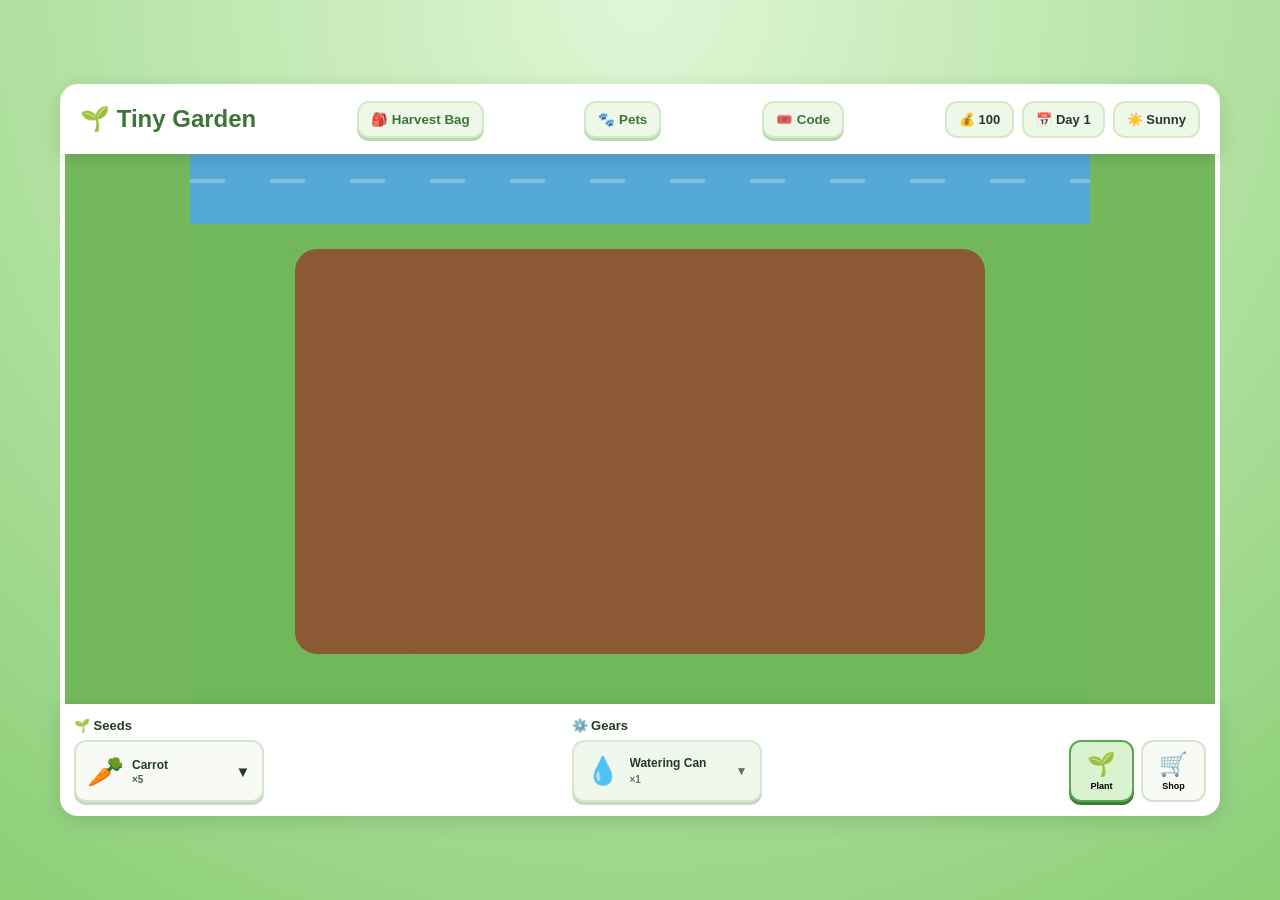
<file: index.html>
<!DOCTYPE html>
<html lang="id">
<head>
    <meta charset="UTF-8">
    <meta name="viewport" content="width=device-width, initial-scale=1.0">
    <title>Tiny Garden</title>
    <link rel="stylesheet" href="home.css">
</head>
<body>

<div class="game-wrapper">

    <header class="topbar">
        <div class="logo">🌱 <span>Tiny Garden</span></div>

        <button id="harvestBagButton" class="header-button">
            🎒 Harvest Bag
        </button>

        <button id="petButton" class="header-button">
            🐾 Pets
        </button>

        <button id="redeemButton" class="header-button">
            🎟️ Code
        </button>

        <div class="stats">
            <div class="stat">💰 <span id="coins">100</span></div>
            <div class="stat">📅 Day <span id="day">1</span></div>
            <div class="stat">☀️ <span id="weather">Sunny</span></div>
        </div>
    </header>

    <main class="game-container">
        <canvas id="gameCanvas" width="900" height="550"></canvas>
        <div id="notification" class="notification"></div>
    </main>

    <section class="bottom-ui">

        <div class="inventory-section">
            <div class="section-title">🌱 Seeds</div>

            <div id="seedSelector" class="selector-wrapper">
                <button id="selectedSeedButton" class="selector-button" type="button"></button>
                <div id="seedSelectorPopup" class="selector-popup hidden"></div>
            </div>
        </div>

        <div class="inventory-section">
            <div class="section-title">⚙️ Gears</div>

            <div id="gearSelector" class="selector-wrapper">
                <button id="selectedGearButton" class="selector-button" type="button"></button>
                <div id="gearSelectorPopup" class="selector-popup hidden"></div>
            </div>
        </div>

        <div class="controls">
            <button class="tool active" data-tool="plant">
                🌱
                <span>Plant</span>
            </button>

            <button class="tool" data-tool="shop">
                🛒
                <span>Shop</span>
            </button>
        </div>
    </section>
</div>

<div id="harvestModal" class="modal hidden">
    <div class="modal-card">
        <button class="close" id="closeHarvestBag">✕</button>
        <h2>🎒 Harvest Bag</h2>
        <p>Hasil panen yang belum dijual.</p>
        <div class="harvest-actions">
            <button id="sellSelectedButton" class="sell-button" type="button">💰 Sell Selected</button>
            <button id="sellAllButton" class="sell-all-button" type="button">💰 Sell All</button>
        </div>
        <div id="harvestItems" class="harvest-items"></div>
        <div class="modal-footer">
            Total: <span id="harvestCount">0</span> item
        </div>
    </div>
</div>

<div id="shopModal" class="modal hidden">
    <div class="modal-card">
        <button class="close" id="closeShop">✕</button>
        <h2>🛒 Shop</h2>

        <div class="tabs">
            <button class="tab active" data-tab="seeds">Seeds</button>
            <button class="tab" data-tab="eggs">Pet Eggs</button>
            <button class="tab" data-tab="gears">Gears</button>
        </div>

        <div id="seedShop" class="shop-list"></div>

        <div id="gearShop" class="shop-list hidden"></div>

        <div id="eggShop" class="shop-list hidden">
            <div class="shop-item">
                <span>🥚</span>
                <div>
                    <b>Basic Egg</b>
                    <small>100 💰</small>
                    <small>Bunny 33.33% · Golden Lab 33.33% · Dog 33.33%</small>
                </div>
                <button onclick="buyEgg('basic')">Buy</button>
            </div>

            <div class="shop-item">
                <span>🪲</span>
                <div>
                    <b>Bug Egg</b>
                    <small>500 💰</small>
                    <small>Caterpillar 25% · Praying Mantis 20% · Giant Ant 25% · Snail 25% · Dragonfly 5%</small>
                </div>
                <button onclick="buyEgg('bug')">Buy</button>
            </div>

            <div class="shop-item">
                <span>🌙</span>
                <div>
                    <b>Night Egg</b>
                    <small>1000 💰</small>
                    <small>Hedgehog 49% · Mole 22% · Frog 14% · Echo Frog 10% · Night Owl 4% · Raccoon 1%</small>
                </div>
                <button onclick="buyEgg('night')">Buy</button>
            </div>
        </div>

        <div class="shop-footer">
            Coins: 💰 <span id="shopCoins">100</span>
        </div>
    </div>
</div>

<div id="redeemModal" class="modal hidden">
    <div class="modal-card redeem-card">
        <button class="close" id="closeRedeem">✕</button>
        <h2>🎟️ Redeem Code</h2>
        <p>Masukkan redeem code.</p>
        <div class="redeem-input-row">
            <input id="redeemCodeInput" type="text" placeholder="Enter code" autocomplete="off">
            <button id="redeemCodeButton" class="sell-button" type="button">Redeem</button>
        </div>
    </div>
</div>

<div id="cheatModal" class="modal hidden">
    <div class="modal-card cheat-card">
        <button class="close" id="closeCheat">✕</button>
        <h2>🔧 Cheat Panel</h2>
        <p>Developer tools</p>

        <div class="cheat-section">
            <div class="cheat-section-title">💰 Coins</div>
            <div class="cheat-buttons">
                <button type="button" onclick="cheatAddCoins(1000000000)">+1,000,000,000</button>
                <button type="button" onclick="cheatAddCoins(1000000)">+1,000,000</button>
                <button type="button" onclick="cheatAddCoins(-1000000)">-1,000,000</button>
                <button type="button" onclick="cheatAddCoins(-1000000000)">-1,000,000,000</button>
            </div>
        </div>

        <div class="cheat-section">
            <div class="cheat-section-title">🥚 Eggs</div>
            <div class="cheat-buttons">
                <button type="button" onclick="cheatAddEgg('night', 100)">+100 Night Egg</button>
                <button type="button" onclick="cheatAddEgg('night', 10)">+10 Night Egg</button>
                <button type="button" onclick="cheatAddEgg('bug', 100)">+100 Bug Egg</button>
                <button type="button" onclick="cheatAddEgg('bug', 10)">+10 Bug Egg</button>
                <button type="button" onclick="cheatAddEgg('basic', 100)">+100 Basic Egg</button>
            </div>
        </div>

        <div class="cheat-section">
            <div class="cheat-section-title">🌱 Seeds</div>
            <div id="cheatSeedButtons" class="cheat-seed-list"></div>
        </div>
    </div>
</div>

<div id="petModal" class="modal hidden">
    <div class="modal-card pet-modal-card">
        <button class="close" id="closePetModal">✕</button>
        <h2>🐾 Pet Inventory</h2>

        <div class="active-slots">
            <div class="section-title">Active Pet Slots</div>
            <div id="activeSlots" class="active-slots-grid"></div>
        </div>

        <div class="pet-tabs">
            <button class="tab active" data-pet-tab="pets">Pets</button>
            <button class="tab" data-pet-tab="eggs">Egg Inventory</button>
        </div>

        <div id="petList" class="pet-list"></div>
        <div id="eggInventory" class="egg-list hidden"></div>
    </div>
</div>

<div id="hatchModal" class="modal hidden">
    <div class="hatch-card">
        <div id="hatchEggIcon">🥚</div>
        <h2 id="hatchTitle">Hatching...</h2>
        <div id="hatchResult" class="hatch-result"></div>
        <button id="hatchClose" class="secondary hidden">Close</button>
    </div>
</div>

<script src="home.js"></script>
</body>
</html>
</file>
<file: home.css>
* {
    box-sizing: border-box;
    margin: 0;
    padding: 0;
}

body {
    font-family: Arial, Helvetica, sans-serif;
    background: radial-gradient(circle at top, #dff7d5, #8bcf76);
    min-height: 100vh;
    display: flex;
    justify-content: center;
    align-items: center;
    color: #263b26;
}

button {
    font-family: inherit;
    cursor: pointer;
}

.game-wrapper {
    width: min(100%, 1200px);
    padding: 20px;
}

.topbar {
    min-height: 70px;
    background: #ffffff;
    border-radius: 18px 18px 0 0;
    display: flex;
    align-items: center;
    justify-content: space-between;
    padding: 0 20px;
    box-shadow: 0 5px 20px rgba(0, 0, 0, 0.12);
    position: relative;
    z-index: 10;
    gap: 10px;
}

.logo {
    font-size: 24px;
    font-weight: 800;
    color: #3b7638;
    white-space: nowrap;
}

.stats {
    display: flex;
    gap: 8px;
}

.stat {
    background: #edf8e9;
    border: 2px solid #d2eaca;
    padding: 9px 12px;
    border-radius: 12px;
    font-weight: 700;
    font-size: 13px;
    white-space: nowrap;
}

.header-button {
    border: 2px solid #d2eaca;
    background: #edf8e9;
    color: #3b7638;
    padding: 9px 12px;
    border-radius: 12px;
    font-weight: 800;
    box-shadow: 0 3px 0 #b8d8ae;
    transition: 0.15s;
}

.header-button:hover {
    transform: translateY(-2px);
}

.game-container {
    position: relative;
    background: #75b95e;
    border-left: 5px solid #ffffff;
    border-right: 5px solid #ffffff;
}

canvas {
    display: block;
    width: 100%;
    height: auto;
    image-rendering: pixelated;
    background: #70b85a;
}

.notification {
    position: absolute;
    top: 20px;
    left: 50%;
    transform: translateX(-50%);
    background: rgba(30, 50, 30, 0.9);
    color: #ffffff;
    padding: 12px 20px;
    border-radius: 30px;
    font-size: 14px;
    font-weight: 700;
    opacity: 0;
    pointer-events: none;
    transition: 0.3s;
    z-index: 30;
    white-space: nowrap;
}

.notification.show {
    opacity: 1;
}

.bottom-ui {
    background: #ffffff;
    border-radius: 0 0 18px 18px;
    padding: 14px;
    display: flex;
    gap: 16px;
    box-shadow: 0 5px 20px rgba(0, 0, 0, 0.12);
    position: relative;
    z-index: 5;
    align-items: flex-end;
}

.inventory-section {
    flex: 1;
    min-width: 190px;
}

.section-title {
    font-size: 13px;
    font-weight: 800;
    margin-bottom: 7px;
}

.inventory-items {
    display: flex;
    gap: 7px;
}

.item {
    position: relative;
    width: 62px;
    height: 62px;
    background: #f0f7ec;
    border: 2px solid #d6e7ce;
    border-radius: 12px;
    display: flex;
    flex-direction: column;
    justify-content: center;
    align-items: center;
}

.item span {
    font-size: 24px;
}

.item small {
    font-size: 8px;
}

.item b {
    position: absolute;
    right: 4px;
    bottom: 3px;
    background: #3f713a;
    color: #ffffff;
    border-radius: 10px;
    padding: 2px 5px;
    font-size: 10px;
}

.seed-item {
    cursor: pointer;
    transition: 0.15s;
}

.seed-item:hover {
    transform: translateY(-3px);
}

.selected-seed {
    background: #d9f2cf;
    border-color: #5aa651;
    box-shadow: 0 3px 0 #3e7939;
}

.fruit-inventory {
    display: flex;
    gap: 6px;
    min-height: 62px;
    max-width: 270px;
    overflow-x: auto;
}

.fruit-card {
    min-width: 58px;
    height: 62px;
    background: #f0f7ec;
    border: 2px solid #d6e7ce;
    border-radius: 10px;
    display: flex;
    flex-direction: column;
    align-items: center;
    justify-content: center;
    font-size: 9px;
}

.fruit-card span {
    font-size: 22px;
}

.fruit-card b {
    font-size: 10px;
}

.controls {
    display: flex;
    align-items: center;
    gap: 7px;
}

.tool {
    width: 65px;
    height: 62px;
    border: 2px solid #d5e4ce;
    background: #f7faf5;
    border-radius: 12px;
    display: flex;
    flex-direction: column;
    align-items: center;
    justify-content: center;
    font-size: 23px;
    transition: 0.15s;
}

.tool span {
    font-size: 9px;
    font-weight: bold;
    margin-top: 3px;
}

.tool:hover {
    transform: translateY(-3px);
}

.tool.active {
    background: #d9f2cf;
    border-color: #5aa651;
    box-shadow: 0 3px 0 #3e7939;
}

.modal {
    position: fixed;
    inset: 0;
    background: rgba(20, 40, 20, 0.65);
    display: flex;
    justify-content: center;
    align-items: center;
    z-index: 100;
    padding: 15px;
}

.hidden {
    display: none !important;
}

.modal-card,
.hatch-card {
    position: relative;
    width: min(94%, 720px);
    max-height: 88vh;
    overflow-y: auto;
    background: #ffffff;
    border-radius: 20px;
    padding: 25px;
    box-shadow: 0 20px 60px rgba(0, 0, 0, 0.3);
}

.modal-card h2 {
    color: #397234;
    margin-bottom: 6px;
}

.modal-card > p {
    color: #777777;
    font-size: 13px;
    margin-bottom: 16px;
}

.close {
    position: absolute;
    right: 15px;
    top: 15px;
    border: 0;
    background: #edf8e9;
    border-radius: 10px;
    padding: 7px;
    font-size: 16px;
}

.tabs,
.pet-tabs {
    display: flex;
    gap: 8px;
    margin: 15px 0;
}

.tab {
    border: 2px solid #d6e7ce;
    background: #f0f7ec;
    padding: 9px 15px;
    border-radius: 10px;
    font-weight: 800;
}

.tab.active {
    background: #d9f2cf;
    border-color: #5aa651;
}

.shop-list {
    display: flex;
    flex-direction: column;
    gap: 10px;
}

.shop-item {
    display: grid;
    grid-template-columns: 50px 1fr auto;
    gap: 10px;
    align-items: center;
    background: #f4f9f1;
    border: 2px solid #d6e7ce;
    border-radius: 14px;
    padding: 10px;
}

.shop-item > span {
    font-size: 32px;
    text-align: center;
}

.shop-item div {
    display: flex;
    flex-direction: column;
    gap: 3px;
}

.shop-item small {
    font-size: 10px;
    color: #666666;
}

.shop-item button,
.pet-card button,
.egg-card button {
    border: 0;
    background: #58a851;
    color: #ffffff;
    padding: 8px 11px;
    border-radius: 9px;
    font-weight: 800;
    transition: 0.15s;
}

.shop-item button:hover,
.pet-card button:hover,
.egg-card button:hover {
    background: #397b35;
    transform: translateY(-2px);
}

.shop-item button:disabled,
.egg-card button:disabled {
    background: #aaaaaa;
    cursor: not-allowed;
    transform: none;
}

.shop-footer,
.modal-footer {
    margin-top: 15px;
    padding-top: 12px;
    border-top: 2px solid #e5eee1;
    font-weight: 800;
}

.pet-list {
    display: grid;
    grid-template-columns: repeat(2, 1fr);
    gap: 10px;
}

.pet-card {
    background: #f4f9f1;
    border: 2px solid #d6e7ce;
    border-radius: 14px;
    padding: 12px;
    display: grid;
    grid-template-columns: 48px 1fr auto;
    gap: 8px;
    align-items: center;
}

.pet-card.equipped {
    background: #d9f2cf;
    border-color: #5aa651;
}

.pet-card .icon {
    font-size: 34px;
}

.pet-card .info {
    display: flex;
    flex-direction: column;
    gap: 3px;
}

.pet-card .info b {
    color: #397234;
}

.pet-card .info small {
    font-size: 9px;
    color: #666666;
}

.pet-card .skill {
    grid-column: 1 / -1;
    font-size: 10px;
    color: #4d604a;
    line-height: 1.35;
}

.active-slots {
    margin-top: 8px;
}

.active-slots-grid {
    display: grid;
    grid-template-columns: repeat(3, 1fr);
    gap: 8px;
}

.active-slot {
    min-height: 72px;
    border: 2px dashed #b9cfb0;
    background: #f8fbf6;
    border-radius: 12px;
    display: flex;
    align-items: center;
    justify-content: center;
    text-align: center;
    font-size: 10px;
    font-weight: 700;
}

.active-slot.filled {
    border-style: solid;
    background: #d9f2cf;
}

.active-slot span {
    font-size: 28px;
    margin-right: 5px;
}

.egg-list {
    display: grid;
    grid-template-columns: repeat(3, 1fr);
    gap: 10px;
}

.egg-card {
    background: #f4f9f1;
    border: 2px solid #d6e7ce;
    border-radius: 14px;
    padding: 12px;
    text-align: center;
}

.egg-card .egg-icon {
    font-size: 42px;
}

.egg-card b {
    display: block;
    margin: 5px 0;
}

.egg-card small {
    display: block;
    font-size: 9px;
    color: #666666;
    margin-bottom: 8px;
}

.hatch-card {
    text-align: center;
    width: min(90%, 400px);
}

.hatch-card #hatchEggIcon {
    font-size: 80px;
    margin: 10px;
}

.hatch-card h2 {
    color: #397234;
}

.hatch-result {
    min-height: 100px;
    display: flex;
    flex-direction: column;
    justify-content: center;
    align-items: center;
    gap: 5px;
}

.hatch-result .big {
    font-size: 70px;
}

.hatch-result b {
    font-size: 22px;
    color: #397234;
}

.hatch-result small {
    font-size: 11px;
    color: #666666;
    max-width: 280px;
    line-height: 1.4;
}

.secondary {
    border: 0;
    background: #397234;
    color: #ffffff;
    padding: 10px 18px;
    border-radius: 10px;
    font-weight: 800;
    margin-top: 15px;
}

.harvest-items {
    display: grid;
    grid-template-columns: repeat(3, 1fr);
    gap: 10px;
}

.harvest-item {
    background: #f4f9f1;
    border: 2px solid #d6e7ce;
    border-radius: 12px;
    padding: 12px;
    text-align: center;
}

.harvest-icon {
    font-size: 38px;
}

.harvest-name {
    font-weight: 800;
    font-size: 12px;
}

.harvest-weight {
    font-size: 10px;
    color: #666666;
    margin-top: 4px;
}

.empty {
    grid-column: 1 / -1;
    text-align: center;
    padding: 25px;
    color: #777777;
    background: #f4f9f1;
    border-radius: 12px;
    border: 2px dashed #d6e7ce;
}

@media (max-width: 850px) {

    .bottom-ui {
        flex-wrap: wrap;
    }

    .inventory-section {
        min-width: 45%;
    }

    .controls {
        width: 100%;
        justify-content: center;
    }

    .pet-list {
        grid-template-columns: 1fr;
    }

    .egg-list {
        grid-template-columns: 1fr;
    }

    .topbar {
        flex-wrap: wrap;
    }

    .logo {
        width: 100%;
        text-align: center;
    }

    .stats {
        margin-left: auto;
    }
}

@media (max-width: 500px) {

    body {
        align-items: flex-start;
    }

    .game-wrapper {
        padding: 5px;
    }

    .bottom-ui {
        flex-direction: column;
        align-items: stretch;
    }

    .inventory-items {
        justify-content: center;
    }

    .fruit-inventory {
        max-width: none;
    }

    .controls {
        flex-wrap: wrap;
    }

    .tool {
        width: 58px;
        height: 58px;
    }

    .modal-card {
        padding: 20px;
    }

    .harvest-items {
        grid-template-columns: repeat(2, 1fr);
    }

    .topbar {
        gap: 6px;
    }

    .header-button {
        font-size: 11px;
        padding: 7px 9px;
    }

    .stats {
        width: 100%;
        justify-content: center;
    }
}

/* Seed selector UI */
.seed-section {
    position: relative;
    min-width: 190px;
}

.seed-selector {
    position: relative;
    width: 190px;
}

.selected-seed-button {
    width: 100%;
    min-height: 62px;
    border: 2px solid #5aa651;
    background: #d9f2cf;
    color: #263b26;
    border-radius: 12px;
    box-shadow: 0 3px 0 #3e7939;
    display: grid;
    grid-template-columns: 42px 1fr 20px;
    align-items: center;
    gap: 7px;
    padding: 7px 10px;
    text-align: left;
}

.selected-seed-icon {
    font-size: 30px;
    text-align: center;
}

.selected-seed-info {
    display: flex;
    flex-direction: column;
    gap: 2px;
}

.selected-seed-info b {
    font-size: 12px;
}

.selected-seed-info small {
    font-size: 10px;
    color: #4d604a;
}

.seed-arrow {
    font-size: 16px;
    font-weight: 800;
}

.seed-selector-popup {
    position: absolute;
    left: 0;
    bottom: calc(100% + 8px);
    width: 280px;
    max-height: 310px;
    overflow-y: auto;
    background: #ffffff;
    border: 2px solid #d6e7ce;
    border-radius: 14px;
    padding: 8px;
    box-shadow: 0 12px 30px rgba(0,0,0,.2);
    z-index: 80;
}

.seed-selector-item {
    width: 100%;
    min-height: 48px;
    border: 2px solid transparent;
    background: #f4f9f1;
    border-radius: 10px;
    display: grid;
    grid-template-columns: 35px 1fr auto;
    align-items: center;
    gap: 8px;
    padding: 6px 8px;
    margin-bottom: 5px;
    text-align: left;
}

.seed-selector-item:last-child {
    margin-bottom: 0;
}

.seed-selector-item:hover:not(:disabled),
.seed-selector-item.selected {
    background: #d9f2cf;
    border-color: #5aa651;
}

.seed-selector-item:disabled {
    opacity: .48;
    cursor: not-allowed;
}

.seed-selector-icon {
    font-size: 25px;
    text-align: center;
}

.seed-selector-name {
    font-size: 11px;
    font-weight: 800;
}

.seed-selector-item b {
    font-size: 10px;
    background: #3f713a;
    color: #ffffff;
    border-radius: 10px;
    padding: 3px 6px;
}

@media (max-width: 500px) {
    .seed-section {
        min-width: 100%;
    }

    .seed-selector {
        width: 100%;
    }

    .seed-selector-popup {
        width: 100%;
        max-height: 280px;
    }
}




/* FLEXIBLE CANVAS - isolated from Seed/Gear/Pet/Harvest UI */
html, body {
    width: 100%;
    min-width: 0;
    overflow-x: hidden;
}

.game-wrapper {
    width: min(100%, 1200px);
    max-width: 1200px;
    min-width: 0;
}

.game-container {
    width: 100%;
    min-width: 0;
}

#gameCanvas {
    display: block;
    width: 100%;
    max-width: 900px;
    height: auto;
    aspect-ratio: 900 / 550;
    margin: 0 auto;
    touch-action: none;
}

@media (max-width: 500px) {
    .game-wrapper {
        width: 100%;
        max-width: 100%;
        padding: 5px;
    }

    .game-container {
        width: 100%;
        max-width: 100%;
    }

    #gameCanvas {
        width: 100%;
        max-width: 100%;
    }
}


/* =========================================================
   FIXED INVENTORY / HARVEST / REDEEM UI
   ========================================================= */

/* Seed + Gear inventory selectors */
.selector-wrapper {
    position: relative;
    width: 190px;
    min-width: 190px;
}

.selector-button {
    width: 100%;
    min-height: 62px;
    border: 2px solid #d5e4ce;
    background: #f7faf5;
    color: #263b26;
    border-radius: 12px;
    box-shadow: 0 3px 0 #c7dac0;
    display: grid;
    grid-template-columns: 40px 1fr 20px;
    align-items: center;
    gap: 7px;
    padding: 7px 9px;
    text-align: left;
    font-weight: 700;
    transition: .15s;
}

.selector-button:hover {
    transform: translateY(-2px);
}

.selector-button.active,
.selector-button.selected {
    background: #d9f2cf;
    border-color: #5aa651;
    box-shadow: 0 3px 0 #3e7939;
}

.selector-icon {
    width: 40px;
    text-align: center;
    font-size: 28px;
}

.selector-info {
    min-width: 0;
    display: flex;
    flex-direction: column;
    gap: 2px;
}

.selector-info b {
    font-size: 12px;
    white-space: nowrap;
    overflow: hidden;
    text-overflow: ellipsis;
}

.selector-info small {
    font-size: 9px;
    color: #4d604a;
    white-space: nowrap;
    overflow: hidden;
    text-overflow: ellipsis;
}

.selector-arrow {
    font-size: 15px;
    font-weight: 900;
    text-align: center;
}

.selector-popup {
    position: absolute;
    left: 0;
    bottom: calc(100% + 8px);
    width: 280px;
    max-height: 310px;
    overflow-y: auto;
    padding: 8px;
    background: #ffffff;
    border: 2px solid #d6e7ce;
    border-radius: 14px;
    box-shadow: 0 12px 30px rgba(0,0,0,.20);
    z-index: 90;
}

.selector-item {
    width: 100%;
    min-height: 52px;
    border: 2px solid transparent;
    background: #f4f9f1;
    color: #263b26;
    border-radius: 10px;
    display: grid;
    grid-template-columns: 38px 1fr auto;
    align-items: center;
    gap: 8px;
    padding: 6px 8px;
    margin-bottom: 5px;
    text-align: left;
}

.selector-item:last-child {
    margin-bottom: 0;
}

.selector-item:hover:not(:disabled),
.selector-item.selected {
    background: #d9f2cf;
    border-color: #5aa651;
}

.selector-item:disabled {
    opacity: .45;
    cursor: not-allowed;
}

.selector-item .icon {
    font-size: 25px;
    text-align: center;
}

.selector-item .name {
    min-width: 0;
    font-size: 11px;
    font-weight: 800;
}

.selector-item .count {
    background: #3f713a;
    color: #ffffff;
    border-radius: 10px;
    padding: 3px 6px;
    font-size: 10px;
    font-weight: 800;
}

/* Keep the two inventory selectors usable on desktop */
.bottom-ui .selector-wrapper {
    flex-shrink: 0;
}

/* Harvest Bag action buttons */
.harvest-actions {
    display: flex;
    flex-wrap: wrap;
    gap: 10px;
    margin: 10px 0 16px;
}

.sell-button,
.sell-all-button {
    border: 0;
    color: #ffffff;
    padding: 10px 15px;
    border-radius: 10px;
    font-size: 12px;
    font-weight: 800;
    transition: .15s;
    box-shadow: 0 3px 0 rgba(0,0,0,.15);
}

.sell-button {
    background: #58a851;
}

.sell-all-button {
    background: #397b35;
}

.sell-button:hover,
.sell-all-button:hover {
    transform: translateY(-2px);
    filter: brightness(.96);
}

.sell-button:active,
.sell-all-button:active {
    transform: translateY(1px);
}

.sell-button:disabled,
.sell-all-button:disabled {
    background: #aaaaaa;
    color: #eeeeee;
    cursor: not-allowed;
    transform: none;
    box-shadow: none;
}

/* Harvest cards + selection state */
.harvest-item {
    position: relative;
    cursor: pointer;
    user-select: none;
    transition: .15s;
}

.harvest-item:hover {
    transform: translateY(-2px);
}

.harvest-item.selected {
    background: #d9f2cf;
    border-color: #5aa651;
    box-shadow: 0 3px 0 #3e7939;
}

.harvest-item input[type="checkbox"] {
    position: absolute;
    top: 8px;
    left: 8px;
    width: 16px;
    height: 16px;
    accent-color: #58a851;
}

/* Redeem Code */
.redeem-card {
    width: min(94%, 430px);
}

.redeem-input-row {
    display: flex;
    gap: 8px;
    width: 100%;
    margin-top: 10px;
}

.redeem-input-row input {
    flex: 1;
    min-width: 0;
    height: 44px;
    padding: 0 12px;
    border: 2px solid #d6e7ce;
    background: #f7faf5;
    color: #263b26;
    border-radius: 10px;
    outline: none;
    font-family: inherit;
    font-size: 13px;
}

.redeem-input-row input:focus {
    border-color: #5aa651;
    background: #ffffff;
    box-shadow: 0 0 0 3px rgba(90,166,81,.12);
}

.redeem-input-row input::placeholder {
    color: #999999;
}

.redeem-input-row .sell-button {
    flex: 0 0 auto;
    min-width: 88px;
    height: 44px;
    margin: 0;
}

/* Mobile: selectors stack cleanly without breaking the rest of the UI */
@media (max-width: 850px) {
    .selector-wrapper {
        min-width: 0;
        width: 100%;
    }

    .selector-popup {
        width: 100%;
        max-width: 320px;
    }
}

@media (max-width: 500px) {
    .selector-wrapper {
        width: 100%;
        min-width: 100%;
    }

    .selector-button {
        min-height: 58px;
    }

    .selector-popup {
        left: 0;
        width: 100%;
        max-width: none;
        max-height: 260px;
    }

    .harvest-actions {
        display: grid;
        grid-template-columns: 1fr 1fr;
        gap: 8px;
    }

    .sell-button,
    .sell-all-button {
        width: 100%;
        padding: 10px 8px;
        font-size: 11px;
    }

    .redeem-input-row {
        flex-direction: column;
    }

    .redeem-input-row input,
    .redeem-input-row .sell-button {
        width: 100%;
        flex: none;
    }
}


/* ==========================================================
   GEAR INVENTORY — FINAL ISOLATED FIX
   ========================================================== */

#gearSelector {
    position: relative !important;
    display: block !important;
    width: 190px !important;
    min-width: 190px !important;
    max-width: 190px !important;
    flex: 0 0 190px !important;
    z-index: 200 !important;
    overflow: visible !important;
}

#selectedGearButton {
    appearance: none !important;
    -webkit-appearance: none !important;
    box-sizing: border-box !important;
    position: relative !important;
    display: grid !important;
    width: 190px !important;
    min-width: 190px !important;
    max-width: 190px !important;
    min-height: 62px !important;
    height: 62px !important;
    margin: 0 !important;
    padding: 7px 9px !important;
    grid-template-columns: 40px minmax(0, 1fr) 18px !important;
    align-items: center !important;
    gap: 7px !important;
    border: 2px solid #d6e7ce !important;
    border-radius: 12px !important;
    background: #f0f7ec !important;
    color: #263b26 !important;
    box-shadow: 0 3px 0 #c5dac0 !important;
    text-align: left !important;
    overflow: hidden !important;
    cursor: pointer !important;
}

#selectedGearButton:hover {
    border-color: #9fc997 !important;
    background: #f5faf2 !important;
    filter: none !important;
    transform: translateY(-2px);
}

#selectedGearButton:active {
    transform: translateY(0);
}

#selectedGearButton .selected-gear-icon {
    width: 40px !important;
    height: 40px !important;
    display: flex !important;
    align-items: center !important;
    justify-content: center !important;
    font-size: 27px !important;
    line-height: 1 !important;
    flex-shrink: 0 !important;
}

#selectedGearButton .selected-gear-info {
    min-width: 0 !important;
    width: auto !important;
    display: flex !important;
    flex-direction: column !important;
    justify-content: center !important;
    gap: 3px !important;
    overflow: hidden !important;
}

#selectedGearButton .selected-gear-info b {
    display: block !important;
    min-width: 0 !important;
    max-width: 100% !important;
    font-size: 12px !important;
    line-height: 1.15 !important;
    white-space: nowrap !important;
    overflow: hidden !important;
    text-overflow: ellipsis !important;
}

#selectedGearButton .selected-gear-info small {
    display: block !important;
    min-width: 0 !important;
    max-width: 100% !important;
    font-size: 10px !important;
    line-height: 1.15 !important;
    color: #667261 !important;
    white-space: nowrap !important;
    overflow: hidden !important;
    text-overflow: ellipsis !important;
}

#selectedGearButton .selector-arrow {
    width: 18px !important;
    font-size: 12px !important;
    line-height: 1 !important;
    text-align: center !important;
    color: #60735b !important;
}

/* Gear popup */
#gearSelectorPopup {
    position: absolute !important;
    left: 0 !important;
    right: auto !important;
    bottom: calc(100% + 9px) !important;
    top: auto !important;
    box-sizing: border-box !important;
    display: block;
    width: 300px !important;
    min-width: 300px !important;
    max-width: min(300px, calc(100vw - 16px)) !important;
    max-height: 300px !important;
    margin: 0 !important;
    padding: 8px !important;
    overflow-x: hidden !important;
    overflow-y: auto !important;
    background: #ffffff !important;
    color: #263b26 !important;
    border: 2px solid #d6e7ce !important;
    border-radius: 14px !important;
    box-shadow: 0 12px 30px rgba(0,0,0,.20) !important;
    z-index: 10001 !important;
}

#gearSelectorPopup.hidden {
    display: none !important;
}

#gearSelectorPopup .gear-selector-item {
    appearance: none !important;
    -webkit-appearance: none !important;
    box-sizing: border-box !important;
    position: relative !important;
    display: grid !important;
    width: 100% !important;
    min-width: 0 !important;
    min-height: 54px !important;
    height: auto !important;
    margin: 0 0 6px 0 !important;
    padding: 7px 9px !important;
    grid-template-columns: 38px minmax(0, 1fr) !important;
    align-items: center !important;
    gap: 8px !important;
    border: 2px solid transparent !important;
    border-radius: 10px !important;
    background: #f4f9f1 !important;
    color: #263b26 !important;
    text-align: left !important;
    white-space: normal !important;
    cursor: pointer !important;
    overflow: hidden !important;
}

#gearSelectorPopup .gear-selector-item:last-child {
    margin-bottom: 0 !important;
}

#gearSelectorPopup .gear-selector-item:hover,
#gearSelectorPopup .gear-selector-item.selected {
    background: #d9f2cf !important;
    border-color: #5aa651 !important;
}

#gearSelectorPopup .gear-selector-item .selector-icon {
    width: 38px !important;
    min-width: 38px !important;
    display: flex !important;
    align-items: center !important;
    justify-content: center !important;
    font-size: 26px !important;
    line-height: 1 !important;
}

#gearSelectorPopup .gear-selector-item .selector-info {
    min-width: 0 !important;
    width: 100% !important;
    display: flex !important;
    flex-direction: column !important;
    gap: 3px !important;
    overflow: hidden !important;
}

#gearSelectorPopup .gear-selector-item .selector-info b {
    display: block !important;
    min-width: 0 !important;
    font-size: 12px !important;
    line-height: 1.2 !important;
    font-weight: 800 !important;
    white-space: nowrap !important;
    overflow: hidden !important;
    text-overflow: ellipsis !important;
}

#gearSelectorPopup .gear-selector-item .selector-info small {
    display: block !important;
    min-width: 0 !important;
    font-size: 9px !important;
    line-height: 1.35 !important;
    color: #667261 !important;
    white-space: normal !important;
    overflow-wrap: anywhere !important;
}

#gearSelectorPopup .empty {
    box-sizing: border-box !important;
    width: 100% !important;
    padding: 18px 10px !important;
    text-align: center !important;
    font-size: 11px !important;
    color: #667261 !important;
}

/* Keep the popup above the canvas and prevent parent clipping. */
.bottom-ui,
.bottom-ui .inventory-section,
#gearSelector {
    overflow: visible !important;
}

/* Flexible layout for the Gear selector only */
@media (max-width: 850px) {
    #gearSelector {
        width: 100% !important;
        min-width: 0 !important;
        max-width: 100% !important;
        flex: 1 1 190px !important;
    }

    #selectedGearButton {
        width: 100% !important;
        min-width: 0 !important;
        max-width: 100% !important;
    }

    #gearSelectorPopup {
        width: 300px !important;
        max-width: min(300px, calc(100vw - 16px)) !important;
    }
}

@media (max-width: 500px) {
    #gearSelector {
        width: 100% !important;
        min-width: 100% !important;
        max-width: 100% !important;
        flex: 1 1 100% !important;
    }

    #selectedGearButton {
        width: 100% !important;
        min-width: 100% !important;
        max-width: 100% !important;
        height: 58px !important;
        min-height: 58px !important;
    }

    #gearSelectorPopup {
        left: 0 !important;
        right: 0 !important;
        bottom: calc(100% + 7px) !important;
        width: 100% !important;
        min-width: 0 !important;
        max-width: 100% !important;
        max-height: 270px !important;
    }
}
</file>
